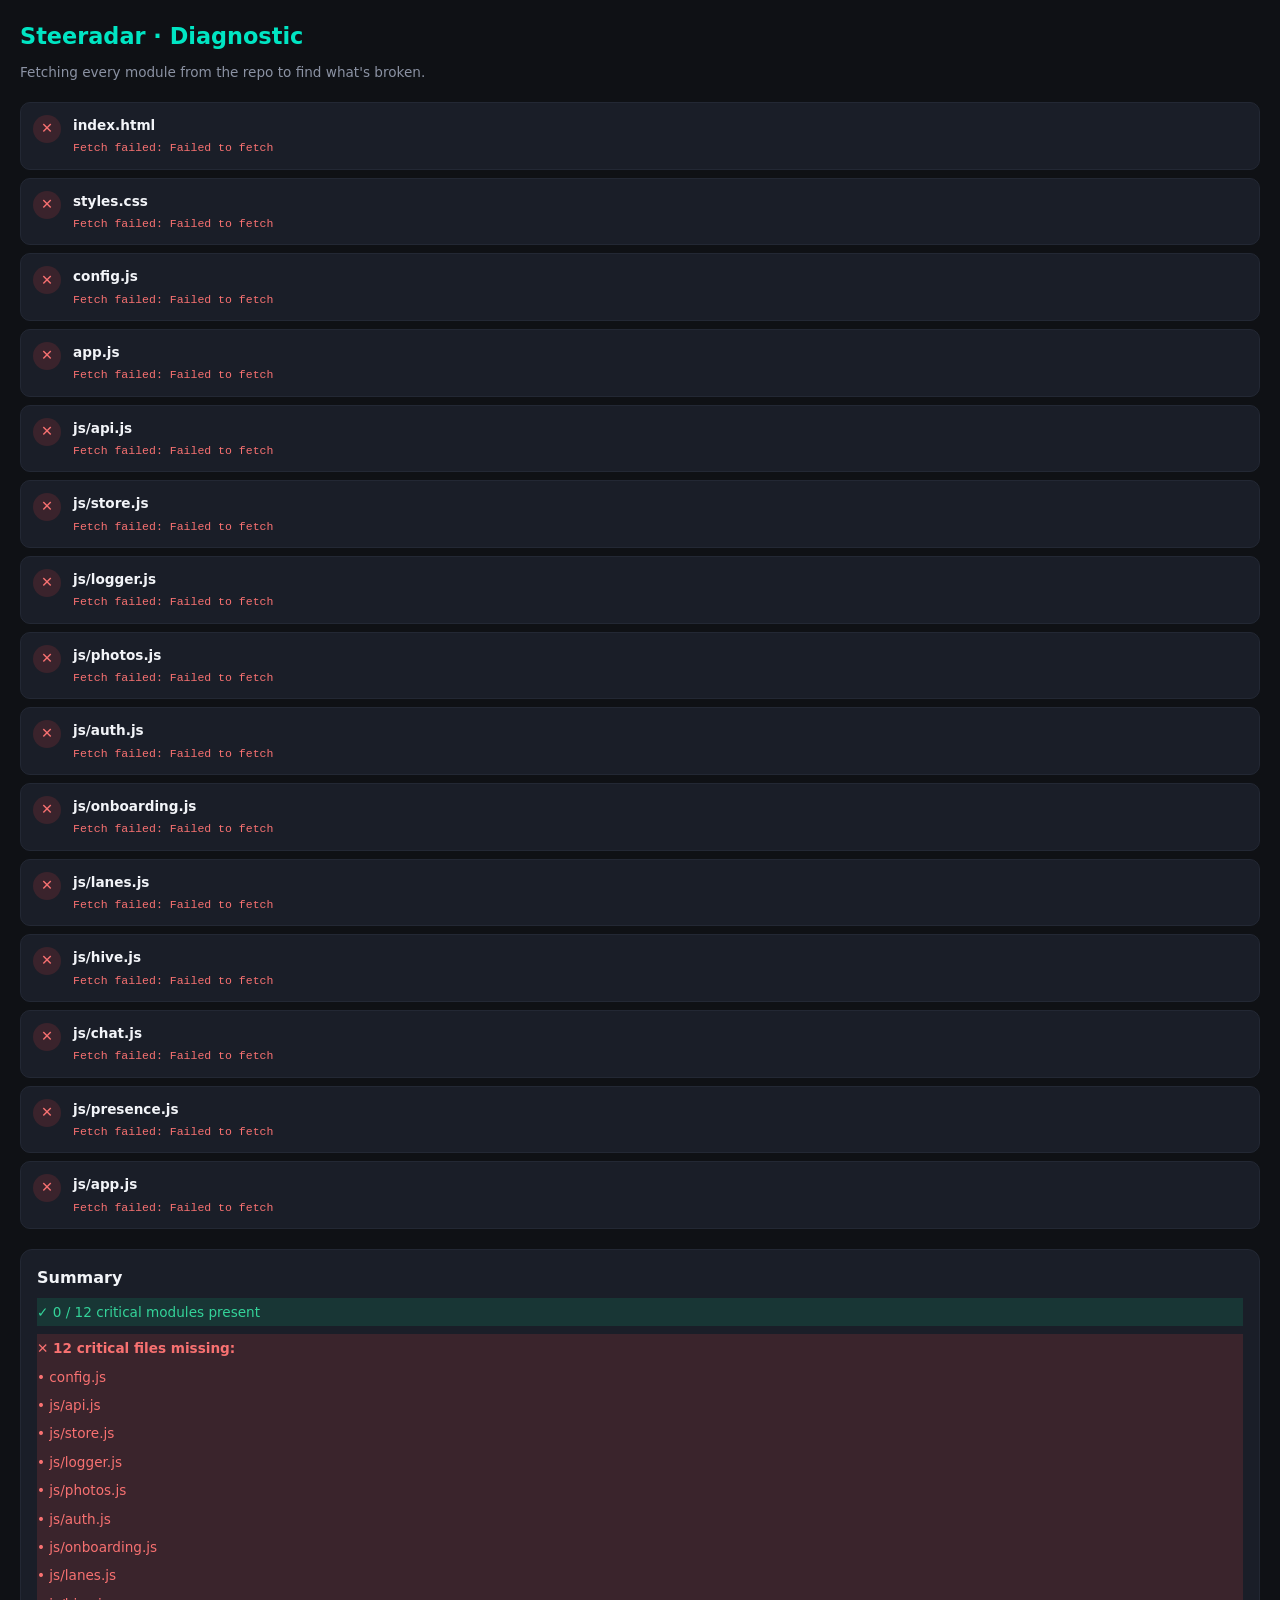
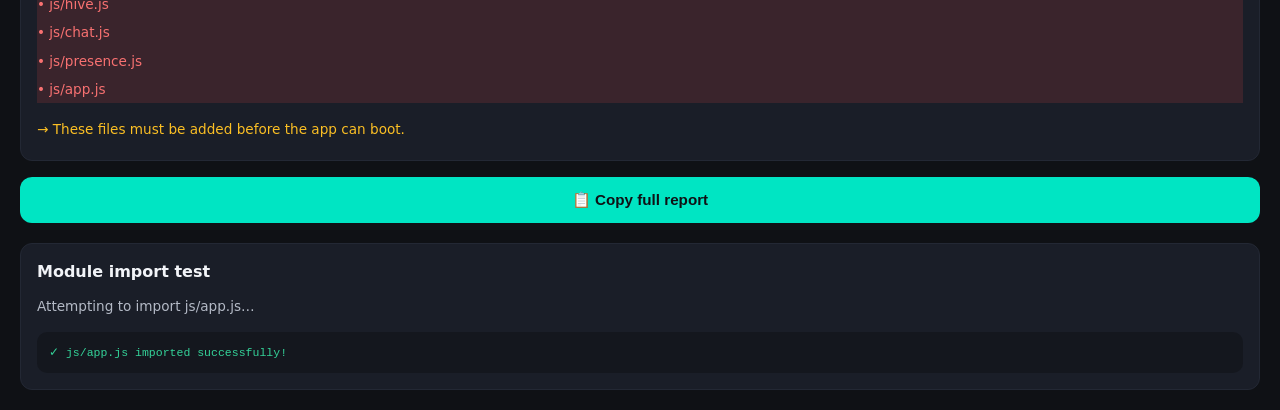
<file: test.html>
<!DOCTYPE html>
<html lang="en">
<head>
<meta charset="UTF-8">
<meta name="viewport" content="width=device-width, initial-scale=1.0">
<title>Steeradar · Diagnostic</title>
<style>
  * { box-sizing: border-box; margin: 0; padding: 0; }
  body {
    font-family: -apple-system, BlinkMacSystemFont, 'Inter', system-ui, sans-serif;
    background: #0F1115;
    color: #F2F4F8;
    padding: 20px;
    min-height: 100vh;
    line-height: 1.5;
  }
  h1 { font-size: 1.4rem; margin-bottom: 8px; color: #00E5C3; }
  p.sub { color: #8B92A3; font-size: 0.85rem; margin-bottom: 20px; }
  .file-row {
    display: flex;
    align-items: flex-start;
    gap: 12px;
    padding: 12px;
    border-radius: 10px;
    background: #1A1E28;
    margin-bottom: 8px;
    border: 1px solid #232834;
    font-size: 0.85rem;
  }
  .status {
    flex-shrink: 0;
    width: 28px;
    height: 28px;
    border-radius: 50%;
    display: flex;
    align-items: center;
    justify-content: center;
    font-weight: 700;
    font-size: 0.9rem;
  }
  .ok     { background: rgba(16, 185, 129, 0.15); color: #34D399; }
  .fail   { background: rgba(239, 68, 68, 0.15);  color: #F87171; }
  .warn   { background: rgba(245, 158, 11, 0.15); color: #FBBF24; }
  .pending{ background: rgba(148, 163, 184, 0.15); color: #94A3B8; }
  .info { flex: 1; min-width: 0; }
  .info .name { font-weight: 600; word-break: break-all; }
  .info .detail {
    font-family: 'SF Mono', Monaco, monospace;
    font-size: 0.72rem;
    color: #8B92A3;
    margin-top: 4px;
    word-break: break-all;
  }
  .info .error { color: #F87171; }
  .summary {
    margin-top: 20px;
    padding: 16px;
    border-radius: 12px;
    background: #1A1E28;
    border: 1px solid #232834;
  }
  .summary h2 { font-size: 1rem; margin-bottom: 8px; }
  .summary .line { font-size: 0.85rem; color: #B4BAC6; padding: 4px 0; }
  .summary .ok   { color: #34D399; }
  .summary .fail { color: #F87171; }
  button {
    width: 100%;
    padding: 14px;
    border-radius: 12px;
    background: #00E5C3;
    color: #0F1115;
    border: none;
    font-weight: 700;
    font-size: 0.95rem;
    margin-top: 16px;
    cursor: pointer;
  }
  pre {
    background: #14171E;
    padding: 12px;
    border-radius: 10px;
    font-size: 0.72rem;
    overflow-x: auto;
    margin-top: 12px;
    max-height: 300px;
    overflow-y: auto;
    color: #B4BAC6;
    white-space: pre-wrap;
    word-break: break-all;
  }
</style>
</head>
<body>

<h1>Steeradar · Diagnostic</h1>
<p class="sub">Fetching every module from the repo to find what's broken.</p>

<div id="results"></div>
<div id="summary"></div>

<script>
const REPO = 'https://raw.githubusercontent.com/suryasticsai/Steeradar/main/';

const FILES = [
  'index.html',
  'styles.css',
  'config.js',
  'app.js',
  'js/api.js',
  'js/store.js',
  'js/logger.js',
  'js/photos.js',
  'js/auth.js',
  'js/onboarding.js',
  'js/lanes.js',
  'js/hive.js',
  'js/chat.js',
  'js/presence.js',
  'js/app.js'
];

// Files that MUST exist for the modular app to boot
const CRITICAL = [
  'config.js',
  'js/api.js',
  'js/store.js',
  'js/logger.js',
  'js/photos.js',
  'js/auth.js',
  'js/onboarding.js',
  'js/lanes.js',
  'js/hive.js',
  'js/chat.js',
  'js/presence.js',
  'js/app.js'
];

const resultsEl = document.getElementById('results');
const summaryEl = document.getElementById('summary');
const fileResults = {};

function renderRow(name, status, detail) {
  const row = document.createElement('div');
  row.className = 'file-row';
  const statusClass = status === 'ok' ? 'ok' : status === 'fail' ? 'fail' : 'pending';
  const symbol = status === 'ok' ? '✓' : status === 'fail' ? '✕' : '…';
  row.innerHTML = `
    <div class="status ${statusClass}">${symbol}</div>
    <div class="info">
      <div class="name">${name}</div>
      <div class="detail ${status === 'fail' ? 'error' : ''}">${detail || '—'}</div>
    </div>
  `;
  resultsEl.appendChild(row);
}

async function checkFile(name) {
  const url = REPO + name;
  try {
    const res = await fetch(url);
    if (!res.ok) {
      return { ok: false, status: res.status, detail: `HTTP ${res.status} — file missing on GitHub` };
    }
    const text = await res.text();
    const size = text.length;
    const firstLine = text.split('\n')[0].slice(0, 80);

    // Sanity checks
    const warnings = [];
    if (name.endsWith('.js') && size < 50) warnings.push('suspiciously small');

    // Check if the module exports anything (for js files)
    if (name.endsWith('.js') && !text.includes('export') && !name.includes('config') && !name.endsWith('app.js')) {
      warnings.push('no "export" keyword found');
    }

    return {
      ok: true,
      size,
      detail: `${size.toLocaleString()} bytes · starts: "${firstLine}…"` +
              (warnings.length ? ` · ⚠ ${warnings.join(', ')}` : '')
    };
  } catch (err) {
    return { ok: false, status: 0, detail: `Fetch failed: ${err.message}` };
  }
}

async function runDiagnostics() {
  // Initial render with pending state
  FILES.forEach(f => renderRow(f, 'pending', 'Checking…'));

  const rows = resultsEl.querySelectorAll('.file-row');

  for (let i = 0; i < FILES.length; i++) {
    const name = FILES[i];
    const result = await checkFile(name);
    fileResults[name] = result;

    // Replace the row content
    const row = rows[i];
    const statusClass = result.ok ? 'ok' : 'fail';
    const symbol = result.ok ? '✓' : '✕';
    row.querySelector('.status').className = 'status ' + statusClass;
    row.querySelector('.status').textContent = symbol;
    row.querySelector('.detail').className = 'detail ' + (result.ok ? '' : 'error');
    row.querySelector('.detail').textContent = result.detail;
  }

  // Summary
  const missing = CRITICAL.filter(f => fileResults[f] && !fileResults[f].ok);
  const present = CRITICAL.filter(f => fileResults[f] && fileResults[f].ok);

  let summaryHtml = `<h2>Summary</h2>`;
  summaryHtml += `<div class="line ok">✓ ${present.length} / ${CRITICAL.length} critical modules present</div>`;

  if (missing.length === 0) {
    summaryHtml += `<div class="line ok" style="margin-top:8px;font-weight:700;">🎉 All critical files exist! If the app is still blank, hard refresh (Ctrl+Shift+R or clear site data on mobile).</div>`;
  } else {
    summaryHtml += `<div class="line fail" style="margin-top:8px;font-weight:700;">✕ ${missing.length} critical file${missing.length === 1 ? '' : 's'} missing:</div>`;
    missing.forEach(f => {
      summaryHtml += `<div class="line fail">• ${f}</div>`;
    });
    summaryHtml += `<div class="line" style="margin-top:12px;color:#FBBF24;">→ These files must be added before the app can boot.</div>`;
  }

  summaryEl.className = 'summary';
  summaryEl.innerHTML = summaryHtml;

  // Copy-to-clipboard button
  const btn = document.createElement('button');
  btn.textContent = '📋 Copy full report';
  btn.onclick = () => {
    const text = FILES.map(f => {
      const r = fileResults[f];
      return `[${r && r.ok ? 'OK' : 'FAIL'}] ${f} — ${r ? r.detail : 'unknown'}`;
    }).join('\n');
    navigator.clipboard.writeText(text).then(() => {
      btn.textContent = '✓ Copied!';
      setTimeout(() => { btn.textContent = '📋 Copy full report'; }, 2000);
    });
  };
  document.body.appendChild(btn);

  // Auto-run module import test
  runModuleTest();
}

async function runModuleTest() {
  const testEl = document.createElement('div');
  testEl.className = 'summary';
  testEl.innerHTML = `<h2>Module import test</h2><div class="line">Attempting to import js/app.js…</div><pre id="importResult"></pre>`;
  document.body.appendChild(testEl);

  try {
    // Try to import the main app module
    await import('./js/app.js');
    document.getElementById('importResult').textContent = '✓ js/app.js imported successfully!';
    document.getElementById('importResult').style.color = '#34D399';
  } catch (err) {
    document.getElementById('importResult').textContent =
      '✕ Import failed:\n\n' +
      'Message: ' + (err.message || 'unknown') + '\n\n' +
      'Stack:\n' + (err.stack || '');
    document.getElementById('importResult').style.color = '#F87171';
  }
}

runDiagnostics();
</script>

</body>
</html>
</file>
